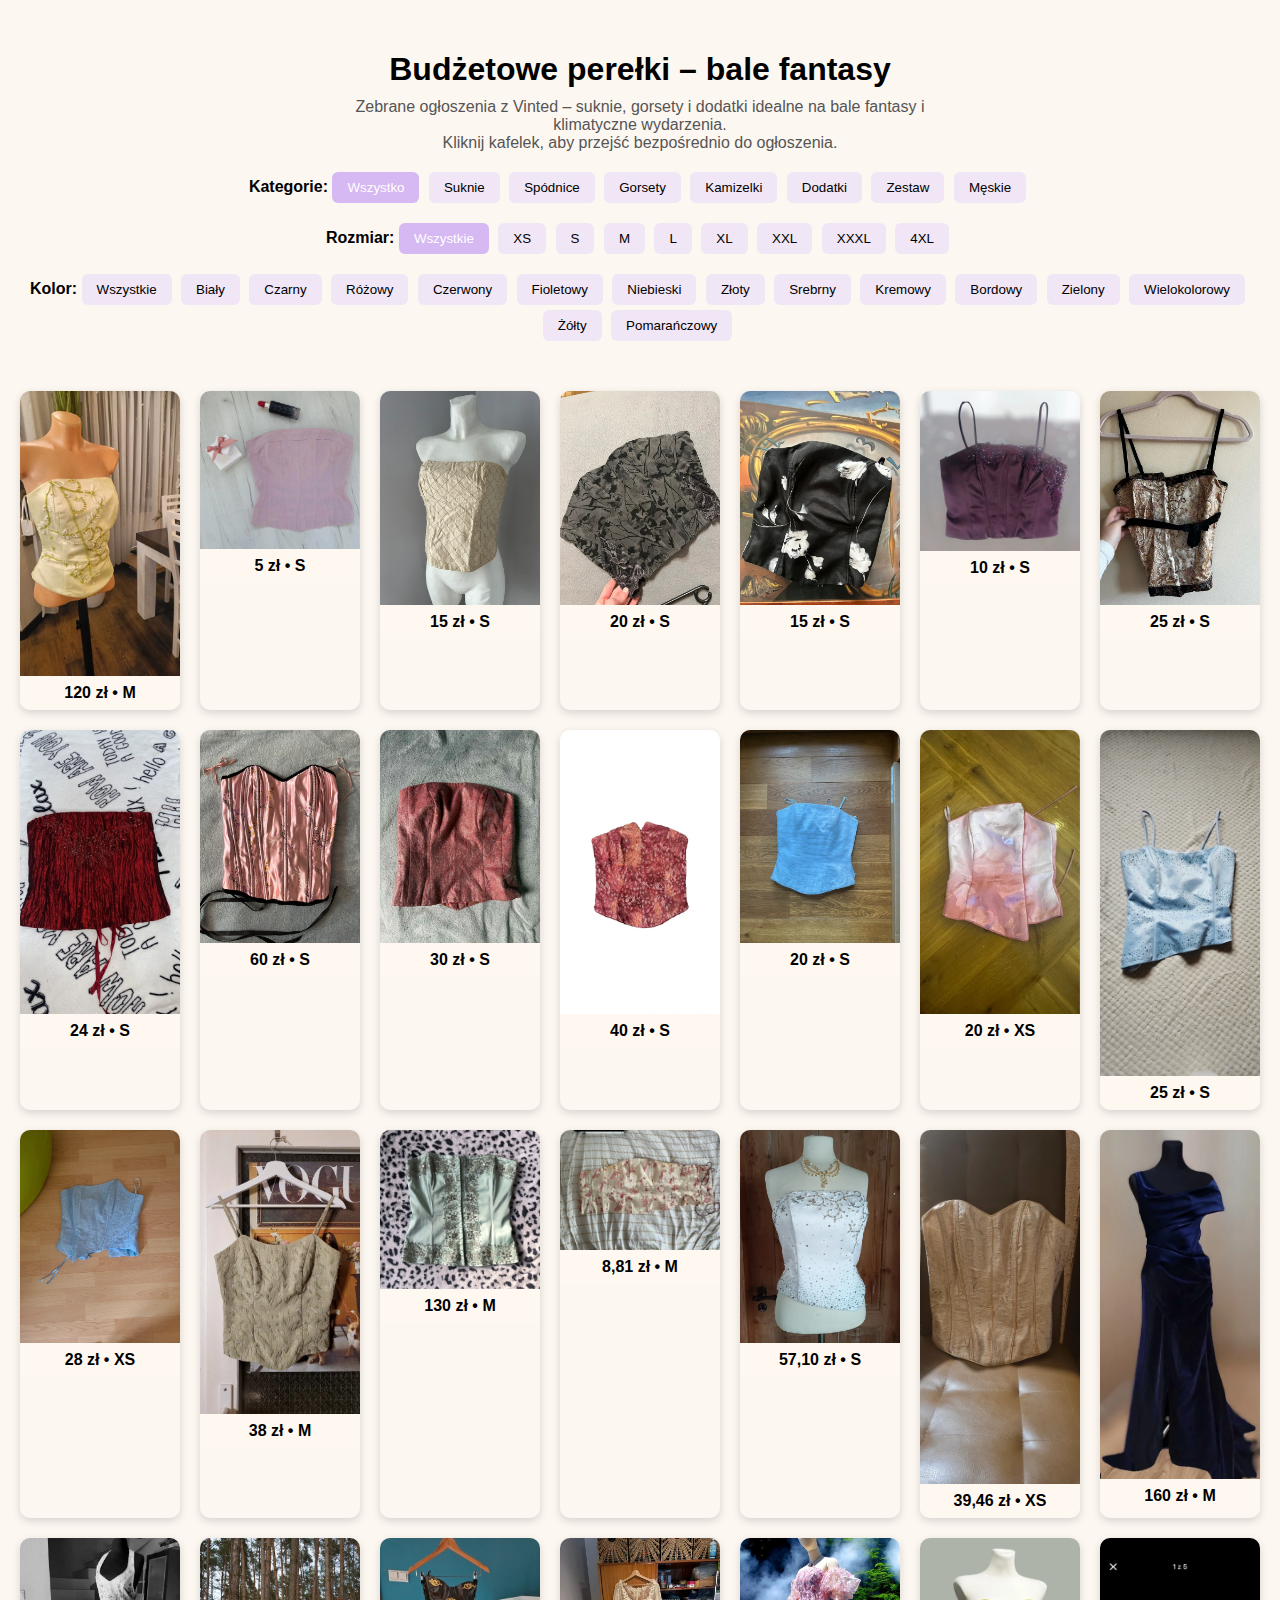
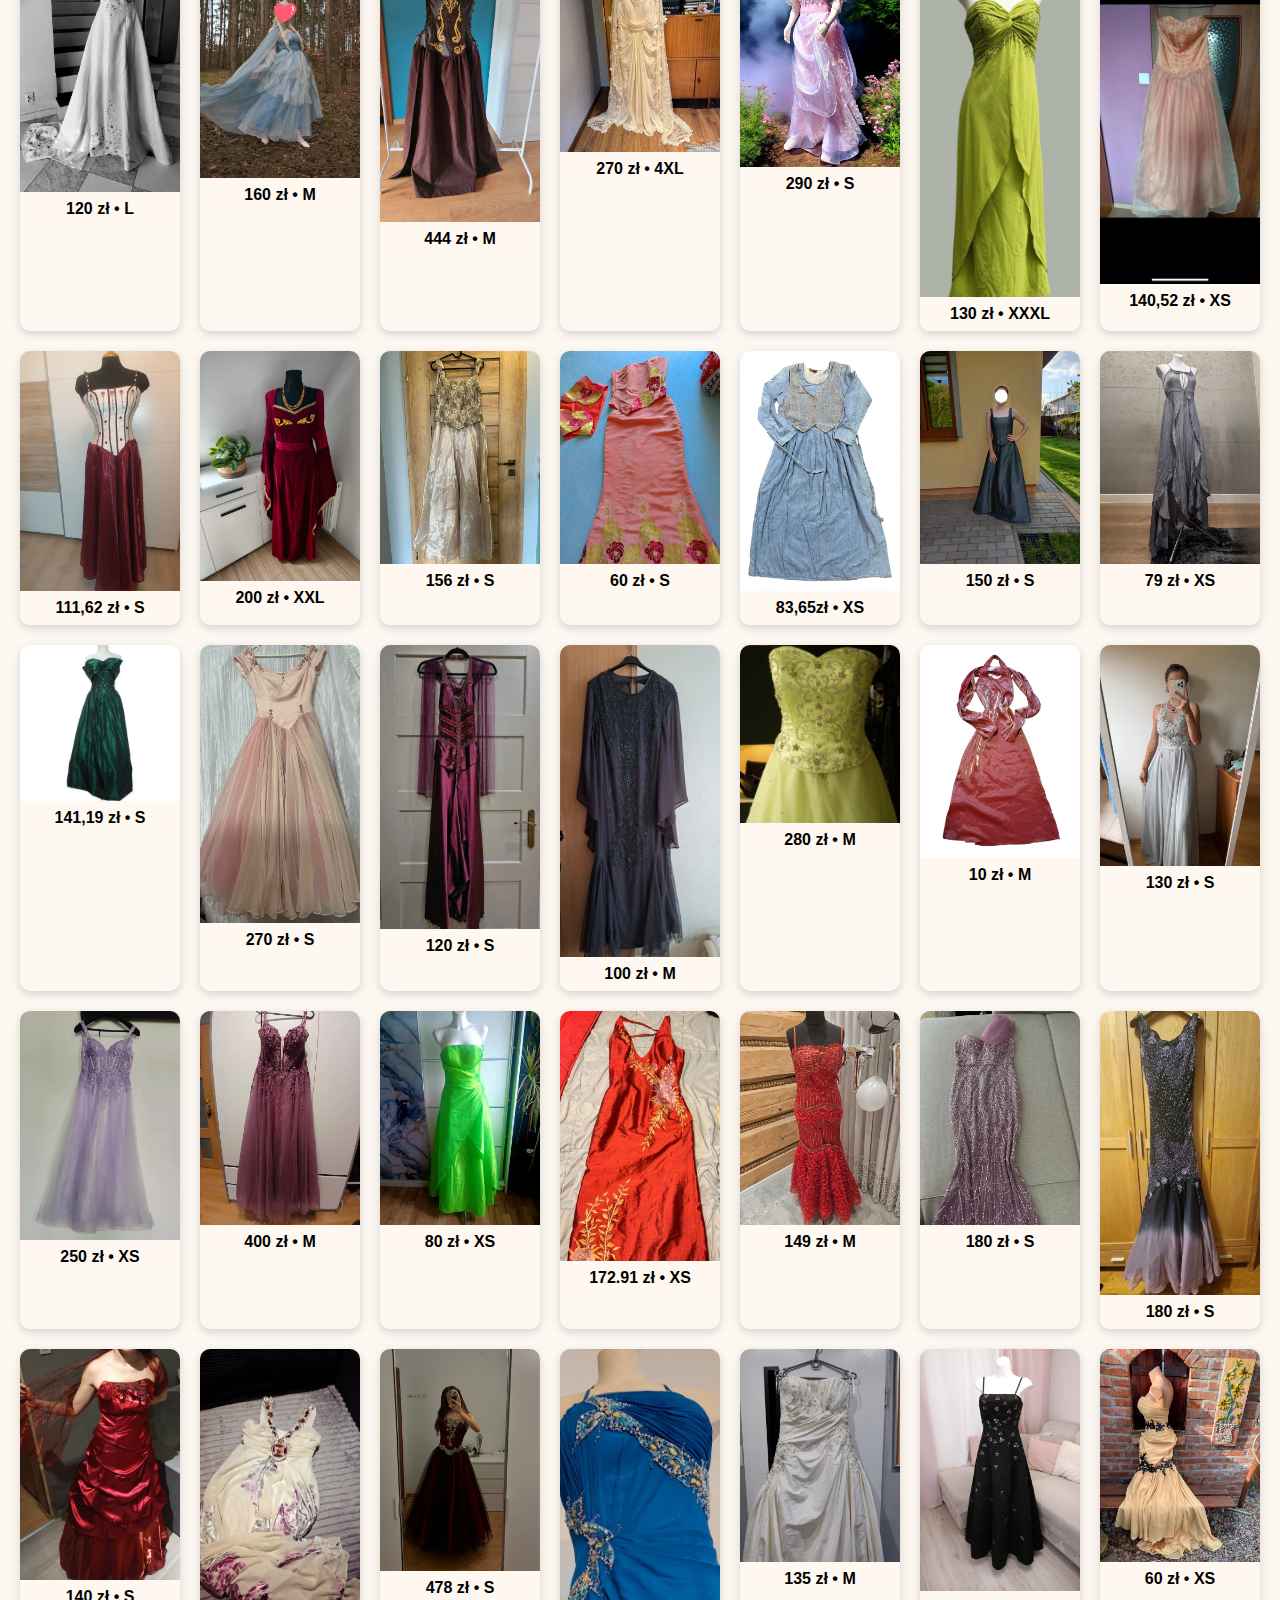
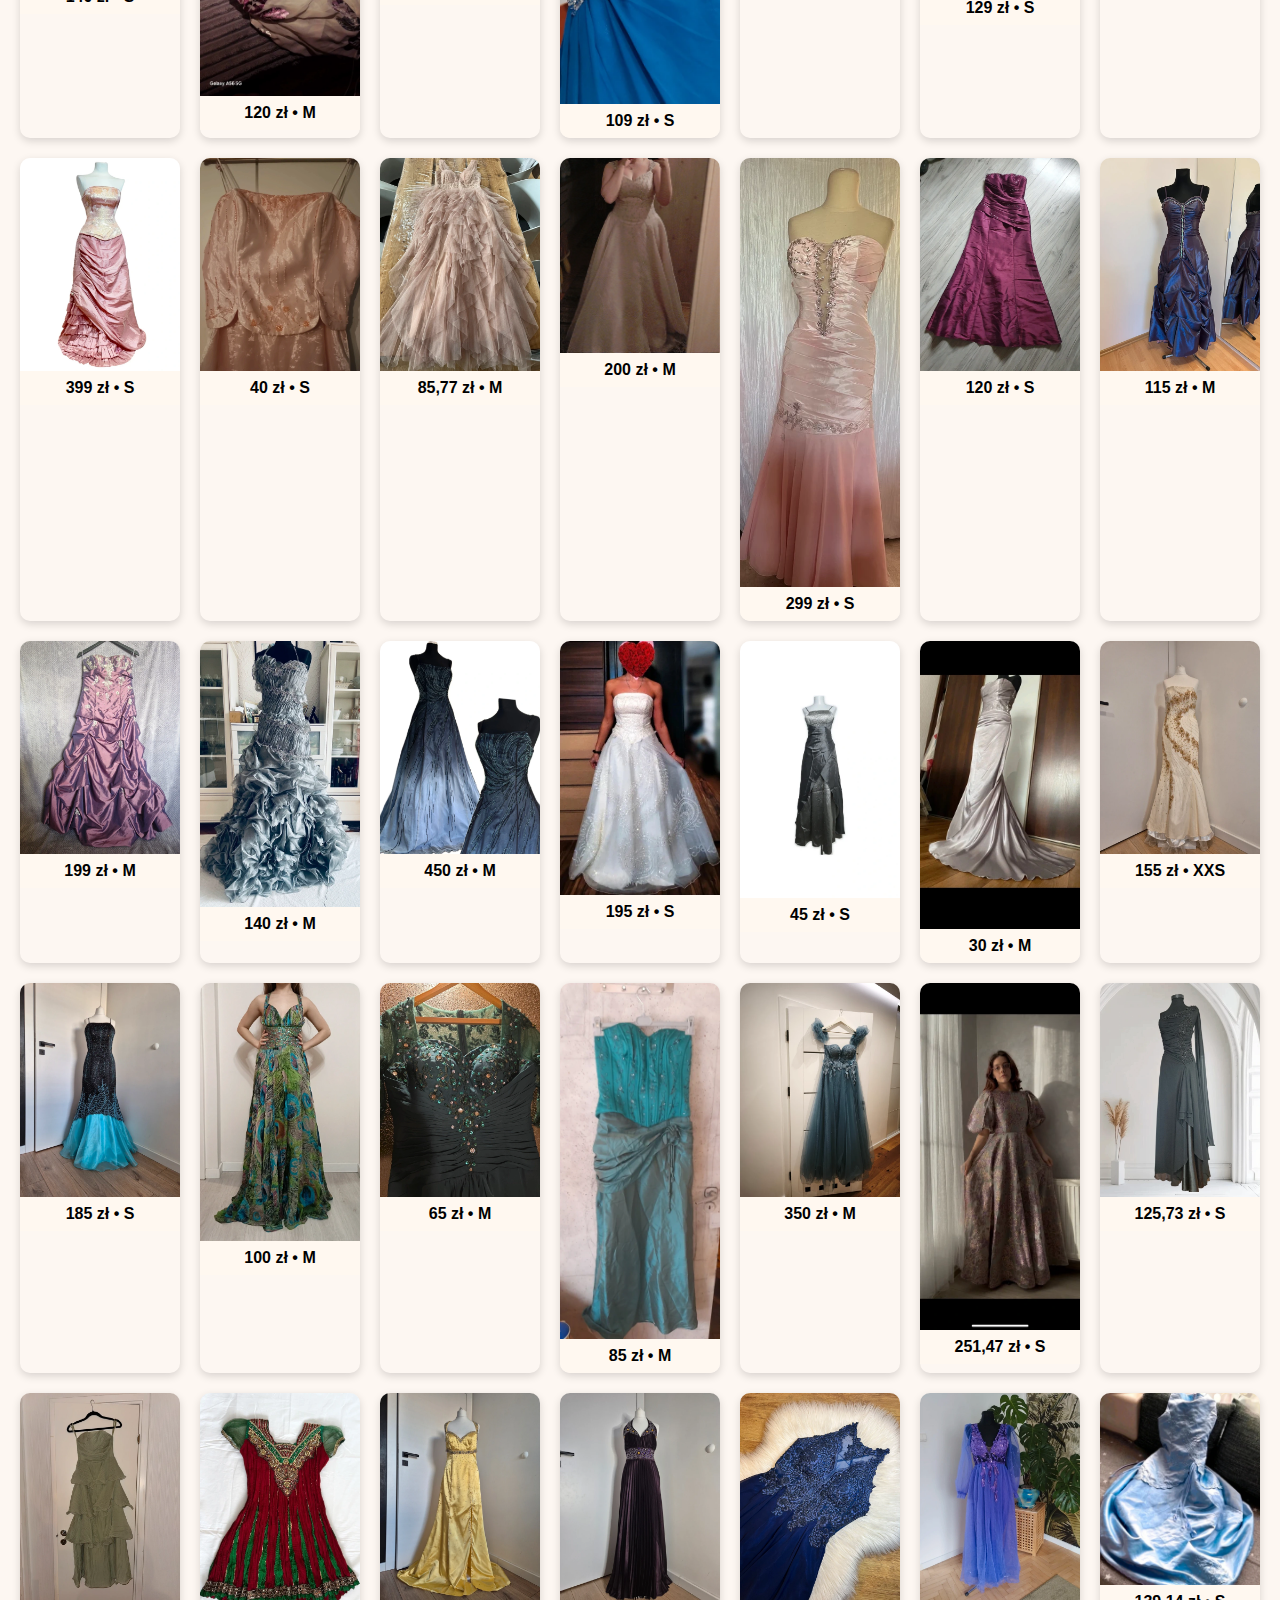
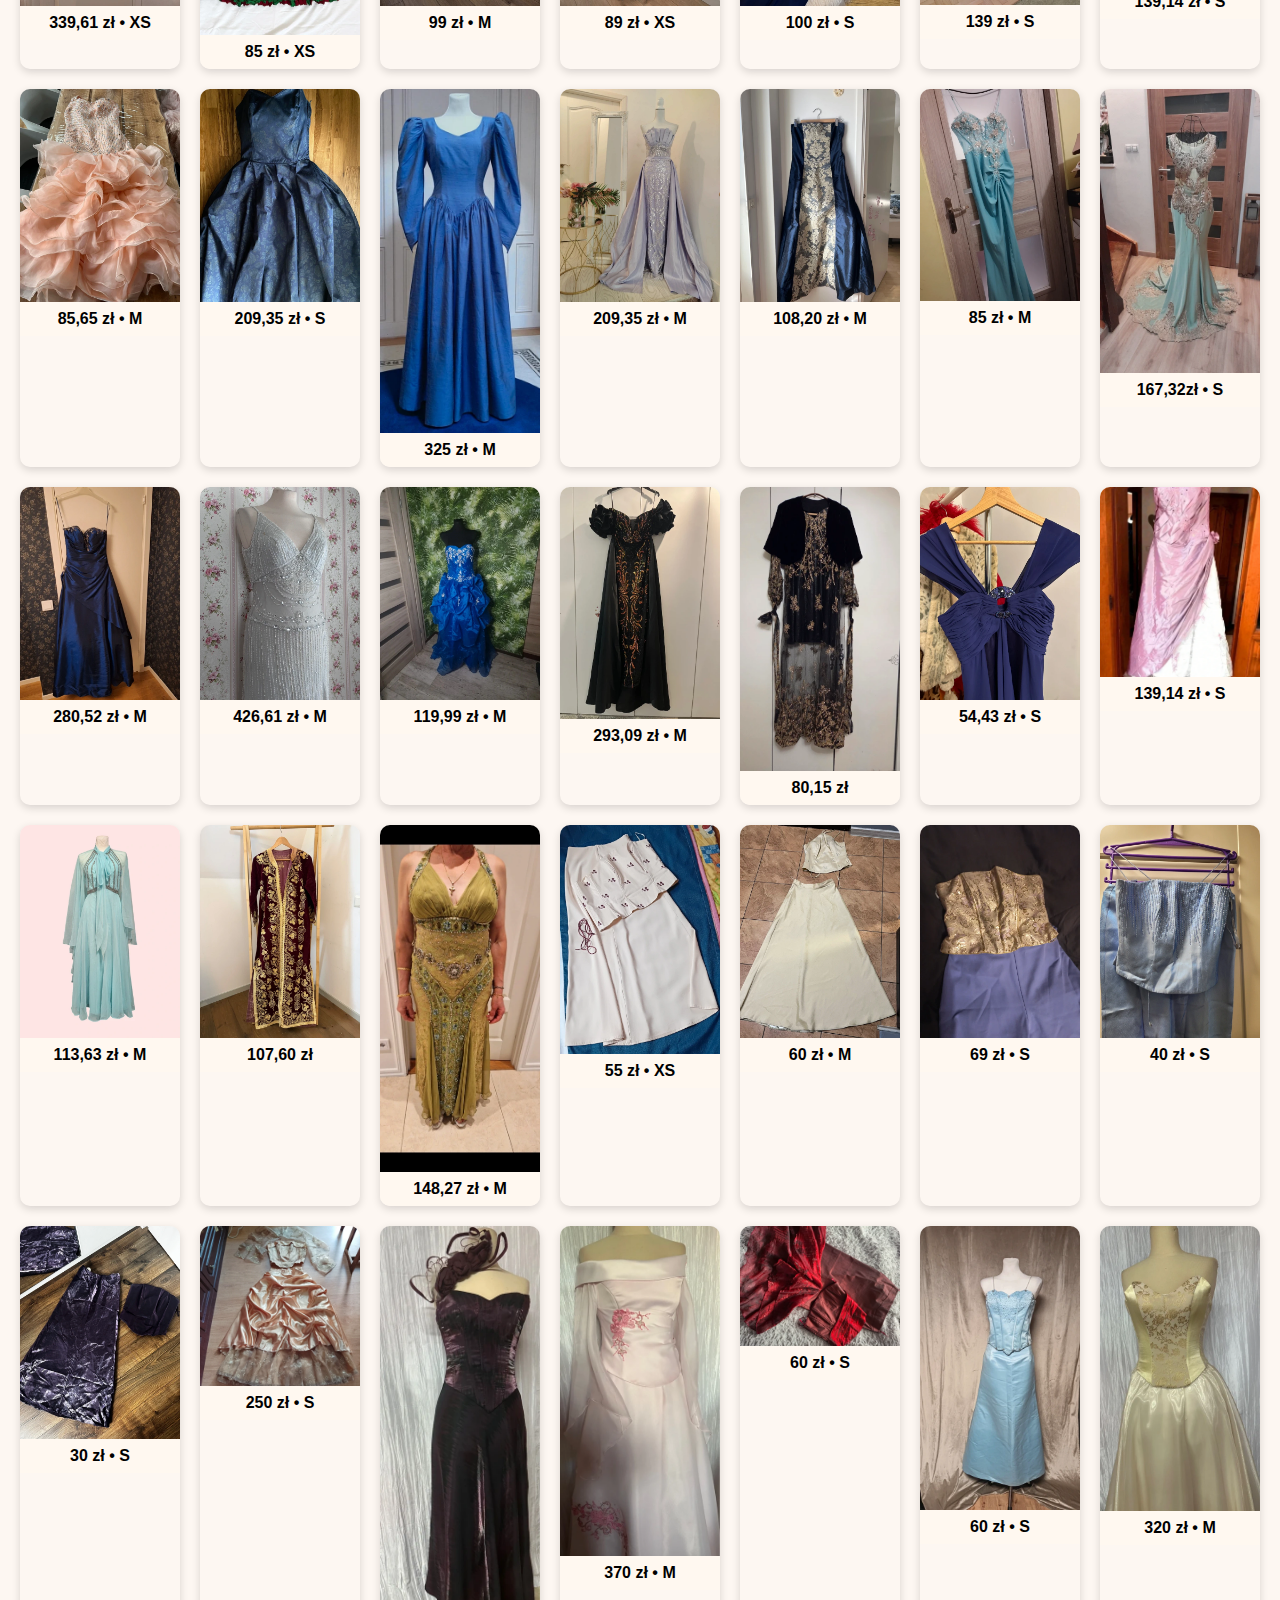
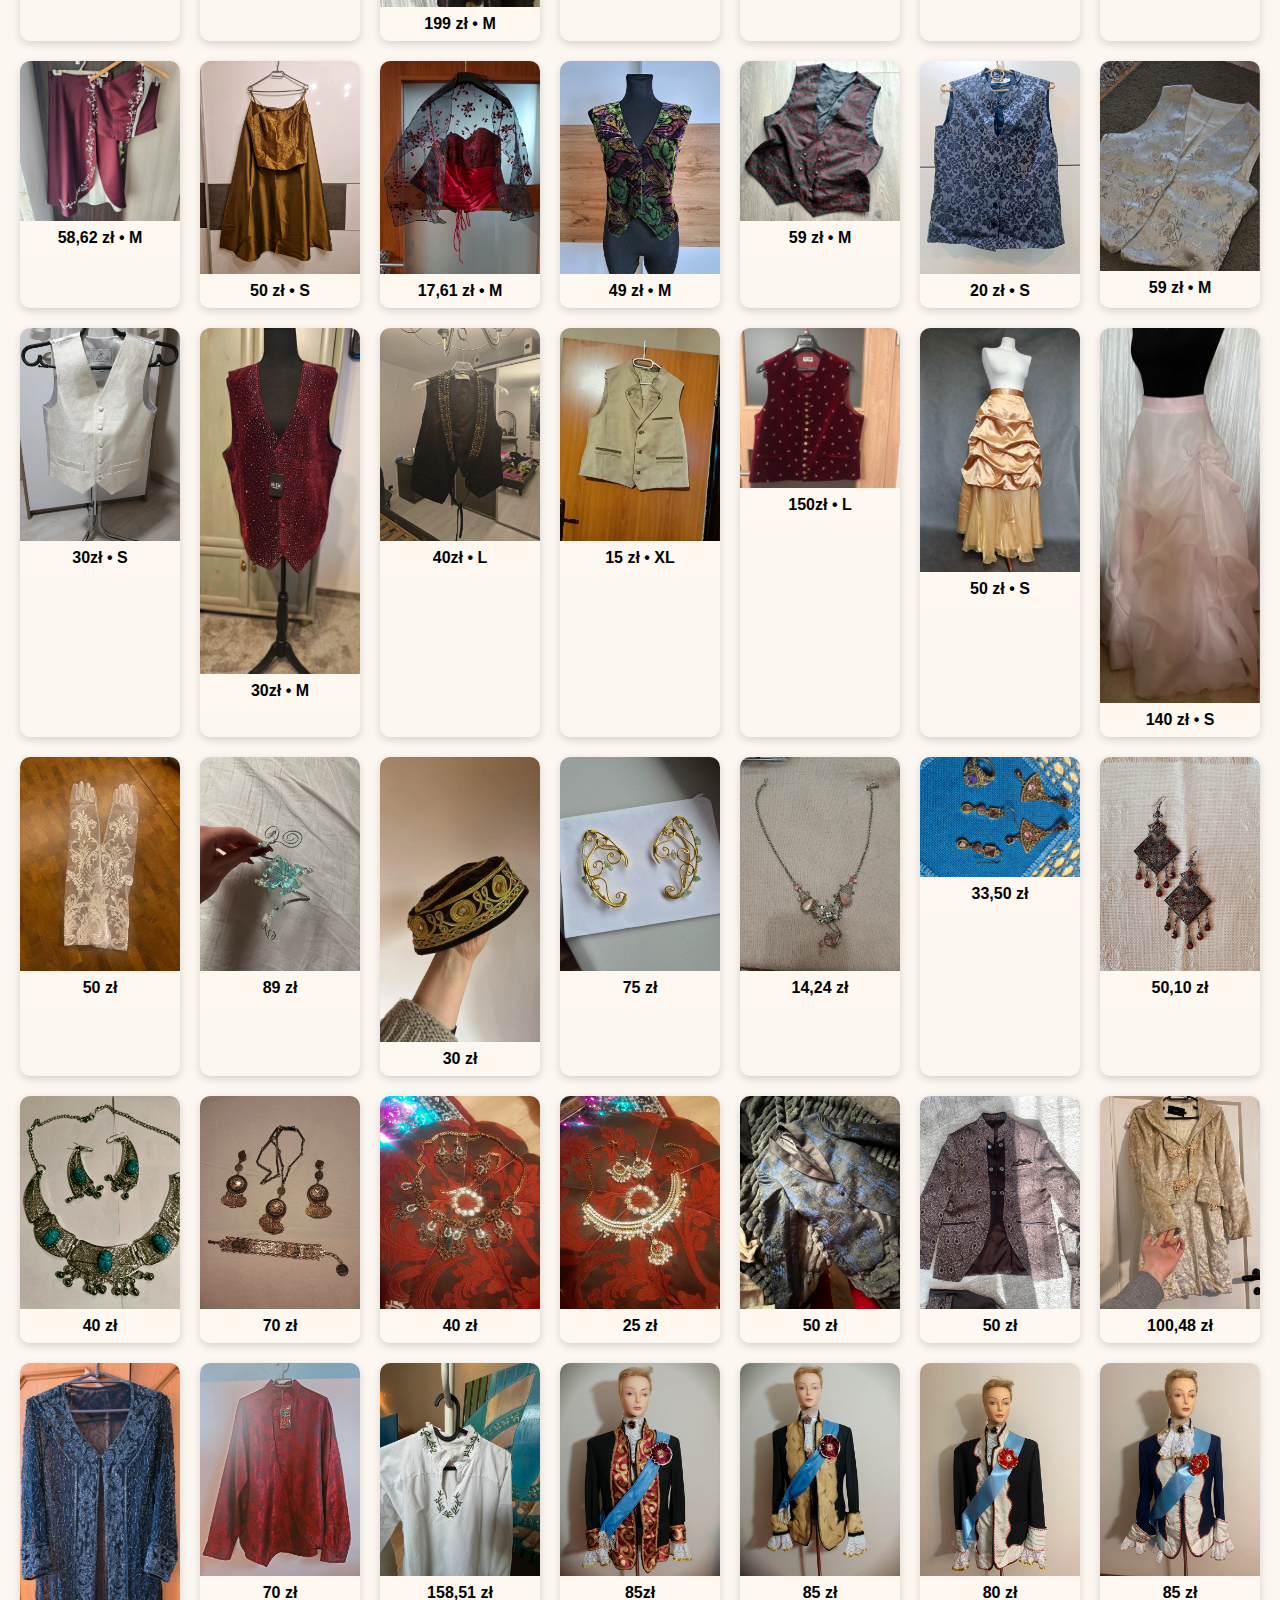
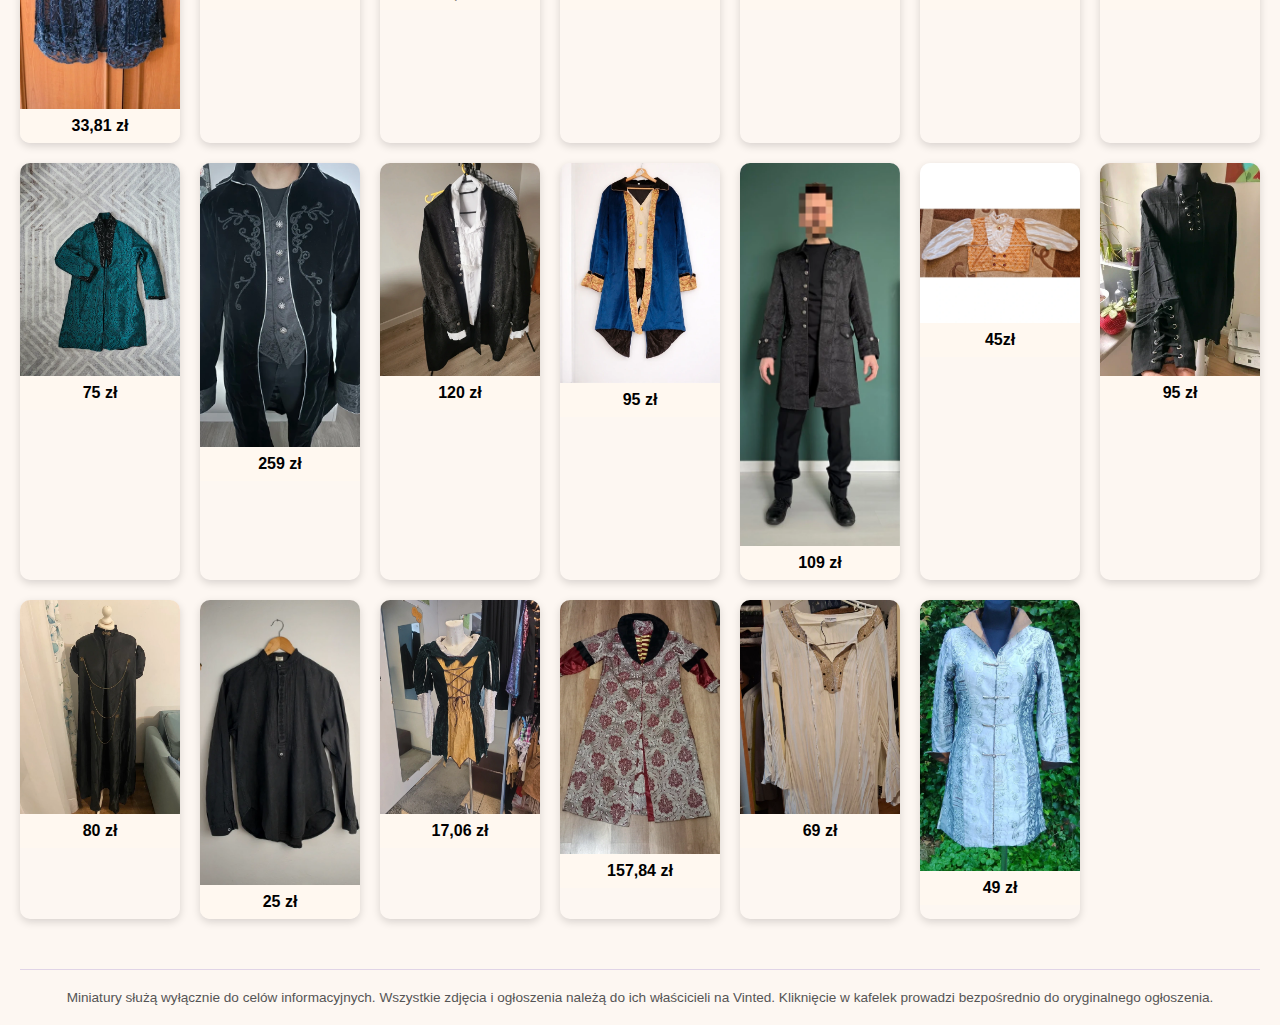
<file: index.html>
<!DOCTYPE html>
<html lang="pl">
<head>
  <meta charset="UTF-8">
  <title>Budżetowe perełki – bale fantasy</title>
  <link rel="stylesheet" href="style.css">
</head>
<body>

<header>
  <h1>Budżetowe perełki – bale fantasy</h1>
  <p>
    Zebrane ogłoszenia z Vinted – suknie, gorsety i dodatki idealne
    na bale fantasy i klimatyczne wydarzenia.<br>
    Kliknij kafelek, aby przejść bezpośrednio do ogłoszenia.
  </p>

  <div class="filters">
    <strong>Kategorie:</strong>
    <button data-filter="all" class="active">Wszystko</button>
    <button data-filter="suknie">Suknie</button>
    <button data-filter="spodnice">Spódnice</button>
    <button data-filter="gorsety">Gorsety</button>
    <button data-filter="kamizelki">Kamizelki</button>
    <button data-filter="dodatki">Dodatki</button>
    <button data-filter="zestaw">Zestaw</button>
    <button data-filter="meskie">Męskie</button>
  </div>

  <div class="filters">
    <strong>Rozmiar:</strong>
    <button data-size="all" class="active-size">Wszystkie</button>
    <button data-size="XS">XS</button>
    <button data-size="S">S</button>
    <button data-size="M">M</button>
    <button data-size="L">L</button>
    <button data-size="XL">XL</button>
    <button data-size="XXL">XXL</button>
    <button data-size="XXXL">XXXL</button>
    <button data-size="4XL">4XL</button>
  </div>

  <div class="filters">
    <strong>Kolor:</strong>
    <button data-color="all" class="active-color">Wszystkie</button>
    <button data-color="white">Biały</button>
    <button data-color="black">Czarny</button>
    <button data-color="pink">Różowy</button>
    <button data-color="red">Czerwony</button>
    <button data-color="purple">Fioletowy</button>
    <button data-color="blue">Niebieski</button>
    <button data-color="gold">Złoty</button>
    <button data-color="silver">Srebrny</button>
    <button data-color="cream">Kremowy</button>
    <button data-color="burgundy">Bordowy</button>
    <button data-color="green">Zielony</button>
    <button data-color="multicolor">Wielokolorowy</button>
    <button data-color="yellow">Żółty</button>
    <button data-color="orange">Pomarańczowy</button>
  </div>
</header>

<main class="grid">

 <a class="card gorsety" href="https://www.vinted.pl/items/8009955496-gorset-damski-rozmiar-m-stan-bardzo-dobry" target="_blank" data-size="M" data-color="cream">
    <img src="img/gorset2.webp" alt="Gorset 2">
    <div class="price">120 zł • M</div>
  </a>

 <a class="card gorsety" href="https://www.vinted.pl/items/5976232676-gorset-next-pudrowy-roz-s-vintage" target="_blank" data-size="S" data-color="pink">
    <img src="img/gorset3.webp" alt="Gorset 3">
    <div class="price">5 zł • S</div>
  </a>

 <a class="card gorsety" href="https://www.vinted.pl/items/6695882364-gorset-bluzka-tuba-bez-ramiaczek-kremowy-bezowy-w-perelki-3638-sm" target="_blank" data-size="S" data-color="cream">
    <img src="img/gorset5.webp" alt="Gorset 5">
    <div class="price">15 zł • S</div>
  </a>

 <a class="card gorsety" href="https://www.vinted.pl/items/7601021345-gorset-koronkowy-vintage-zapinany" target="_blank" data-size="S" data-color="black">
    <img src="img/gorset7.webp" alt="Gorset 7">
    <div class="price">20 zł • S</div>
  </a>

<a class="card gorsety" href="https://www.vinted.pl/items/6500682646-gorset-czarno-bialy" target="_blank" data-size="S" data-color="black">
    <img src="img/gorset8.webp" alt="Gorset 8">
    <div class="price">15 zł • S</div>
  </a>

<a class="card gorsety" href="https://www.vinted.pl/items/6626707391-gorset-top-s-m-coquette-retro" target="_blank" data-size="S" data-color="burgundy">
    <img src="img/gorset10.webp" alt="Gorset 10">
    <div class="price">10 zł • S</div>
  </a>

<a class="card gorsety" href="https://www.vinted.pl/items/4261958613-top-gorset-vintage" target="_blank" data-size="S" data-color="cream">
    <img src="img/gorset11.webp" alt="Gorset 11">
    <div class="price">25 zł • S</div>
  </a>

<a class="card gorsety" href="https://www.vinted.pl/items/2530656397-gorset-vintage" target="_blank" data-size="S" data-color="red">
    <img src="img/gorset12.webp" alt="Gorset 12">
    <div class="price">24 zł • S</div>
  </a>

<a class="card gorsety" href="https://www.vinted.pl/items/7172158213-rozowy-gorset-w-kwiatki-haft-wiazany" target="_blank" data-size="S" data-color="pink">
    <img src="img/gorset13.webp" alt="Gorset 13">
    <div class="price">60 zł • S</div>
  </a>

<a class="card gorsety" href="https://www.vinted.pl/items/7673783022-rozowy-gorset-coquette-vintage-retro-fairy-princess-babydoll-z-zlotymi-wzorami" target="_blank" data-size="S" data-color="pink">
    <img src="img/gorset14.webp" alt="Gorset 14">
    <div class="price">30 zł • S</div>
  </a>

<a class="card gorsety" href="https://www.vinted.pl/items/4689671194-gorset-vintage" target="_blank" data-size="S" data-color="burgundy">
    <img src="img/gorset15.webp" alt="Gorset 15">
    <div class="price">40 zł • S</div>
  </a>

<a class="card gorsety" href="https://www.vinted.pl/items/6958725838-bialy-gorset" target="_blank" data-size="S" data-color="white">
    <img src="img/gorset16.webp" alt="Gorset 16">
    <div class="price">20 zł • S</div>
  </a>

<a class="card gorsety" href="https://www.vinted.pl/items/7147102875-rozowy-gorset" target="_blank" data-size="XS" data-color="pink">
    <img src="img/gorset17.webp" alt="Gorset 17">
    <div class="price">20 zł • XS</div>
  </a>

<a class="card gorsety" href="https://www.vinted.pl/items/7521519703-top-gorset-balowy-galowy-elegancki-wiazany-fanny-z-cyrkoniami" target="_blank" data-size="S" data-color="blue">
    <img src="img/gorset18.webp" alt="Gorset 18">
    <div class="price">25 zł • S</div>
  </a>

<a class="card gorsety" href="https://www.vinted.pl/items/4221459786-gorset" target="_blank" data-size="XS" data-color="blue">
    <img src="img/gorset19.webp" alt="Gorset 19">
    <div class="price">28 zł • XS</div>
  </a>

     <a class="card gorsety" href="https://www.vinted.pl/items/8149462102-bluzka-gorset-pastelowa-zielen" target="_blank" data-size="M" data-color="green">
    <img src="img/gorset22.webp" alt="Gorset 22">
    <div class="price">38 zł • M</div>
  </a>
     <a class="card gorsety" href="https://www.vinted.pl/items/8240405792-unikatowy-gorset-ze-zdobieniem-mietowy-vintage-coquette-rare-chic-warehouse" target="_blank" data-size="M" data-color="blue">
    <img src="img/gorset23.webp" alt="Gorset 23">
    <div class="price">130 zł • M</div>
  </a>
      <a class="card gorsety" href="https://www.vinted.pl/items/8253254509-kytickovany-latkovy-korzet" target="_blank" data-size="M" data-color="cream">
    <img src="img/gorset24.webp" alt="Gorset 24">
    <div class="price">8,81 zł • M</div>
  </a>
      <a class="card gorsety" href="https://www.vinted.pl/items/8246073079-hvid-top-fra-brudekjole" target="_blank" data-size="S" data-color="white">
    <img src="img/gorset25.webp" alt="Gorset 25">
    <div class="price">57,10 zł • S</div>
  </a>
      <a class="card gorsety" href="https://www.vinted.pl/items/8237693239-arany-fuzo" target="_blank" data-size="XS" data-color="cream">
    <img src="img/gorset26.webp" alt="Gorset 26">
    <div class="price">39,46 zł • XS</div>
  </a>


  

  <a class="card suknie" href="https://www.vinted.pl/items/7999723198-aksamitna-sukienka-maxi-premium-w-kolorze-granatowym" target="_blank" data-size="M" data-color="blue">
    <img src="img/suknia2.webp" alt="Suknia 2">
    <div class="price">160 zł • M</div>
  </a>

<a class="card suknie" href="https://www.vinted.pl/items/7779658526-przepiekna-suknia-zdobiona-srebrna-nicia-rozmiar-40-42" target="_blank" data-size="L" data-color="white">
    <img src="img/suknia3.webp" alt="Suknia 3">
    <div class="price">120 zł • L</div>
  </a>

<a class="card suknie" href="https://www.vinted.pl/items/6091696551-suknia-balowa-fantasy" target="_blank" data-size="M" data-color="blue">
    <img src="img/suknia4.webp" alt="Suknia 4">
    <div class="price">160 zł • M</div>
  </a>

<a class="card suknie" href="https://www.vinted.pl/items/7195584079-efektowne-suknia-gorsetowa-w-stylu-fantasy-sredniowiecznym" target="_blank" data-size="M" data-color="brown">
    <img src="img/suknia5.webp" alt="Suknia 5">
    <div class="price">444 zł • M</div>
  </a>

<a class="card suknie" href="https://www.vinted.pl/items/4253562984-boho-suknia-slubna" target="_blank" data-size="4XL" data-color="cream">
    <img src="img/suknia6.webp" alt="Suknia 6">
    <div class="price">270 zł • 4XL</div>
  </a>

<a class="card suknie" href="https://www.vinted.pl/items/4644045689-bajkowa-suknia-fantasy-przebranie-kinder-party-sesja-zdjeciowa" target="_blank" data-size="S" data-color="pink">
    <img src="img/suknia7.webp" alt="Suknia 7">
    <div class="price">290 zł • S</div>
  </a>

<a class="card suknie" href="https://www.vinted.pl/items/6642883784-suknia-balowa-skyvogue-z-koralikami-limonkowa-pieknosc-bez-ramiaczek" target="_blank" data-size="XXXL" data-color="green">
    <img src="img/suknia8.webp" alt="Suknia 8">
    <div class="price">130 zł • XXXL</div>
  </a>

<a class="card suknie" href="https://www.vinted.pl/items/6751899516-plesove-saty" target="_blank" data-size="XS" data-color="pink">
    <img src="img/suknia9.webp" alt="Suknia 9">
    <div class="price">140,52 zł • XS</div>
  </a>

<a class="card suknie" href="https://www.vinted.pl/items/3476857132-alkalmi-ruha" target="_blank" data-size="S" data-color="red">
    <img src="img/suknia11.webp" alt="Suknia 11">
    <div class="price">111,62 zł • S</div>
  </a>

<a class="card suknie" href="https://www.vinted.pl/items/7895656258-czerwony-sredniowieczny-kostium-krolowej" target="_blank" data-size="XXL" data-color="red">
    <img src="img/suknia13.webp" alt="Suknia 13">
    <div class="price">200 zł • XXL</div>
  </a>

<a class="card suknie" href="https://www.vinted.pl/items/6700772085-sukienka-maxi-unikatowa-suknia-vintage-balowa-gorset-elegancka-pinterest-zlota-ksiezniczka" target="_blank" data-size="S" data-color="gold">
    <img src="img/suknia14.webp" alt="Suknia 14">
    <div class="price">156 zł • S</div>
  </a>

<a class="card suknie" href="https://www.vinted.pl/items/4141149017-zestaw-gorset-ze-spodnica-oraz-bolerkiem" target="_blank" data-size="S" data-color="pink">
    <img src="img/suknia15.webp" alt="Suknia 15">
    <div class="price">60 zł • S</div>
  </a>

<a class="card suknie" href="https://www.vinted.pl/items/7551908779-denim-embroidered-vintage-dress" target="_blank" data-size="XS" data-color="blue">
    <img src="img/suknia17.webp" alt="Suknia 17">
    <div class="price">83,65zł • XS</div>
  </a>

<a class="card suknie" href="https://www.vinted.pl/items/6273745726-przepiekny-stroj-balowy-kostium-karnawalowy" target="_blank" data-size="S" data-color="silver">
    <img src="img/suknia19.webp" alt="Suknia 19">
    <div class="price">150 zł • S</div>
  </a>

<a class="card suknie" href="https://www.vinted.pl/items/7873853046-sukienka-maxi-asymetryczna-z-rozcieciami-i-wiazaniem" target="_blank" data-size="XS" data-color="silver">
    <img src="img/suknia20.webp" alt="Suknia 20">
    <div class="price">79 zł • XS</div>
  </a>

<a class="card suknie" href="https://www.vinted.pl/items/4716971607-balklanning-aftonklanning" target="_blank" data-size="S" data-color="green">
    <img src="img/suknia21.webp" alt="Suknia 21">
    <div class="price">141,19 zł • S</div>
  </a>

<a class="card suknie" href="https://www.vinted.pl/items/7314501289-suknia-wyjatkowa" target="_blank" data-size="S" data-color="pink">
    <img src="img/suknia22.webp" alt="Suknia 22">
    <div class="price">270 zł • S</div>
  </a>

<a class="card suknie" href="https://www.vinted.pl/items/7800283909-zjawiskowa-sukienka-satynowa-z-koralikami-oraz-siateczka-typu-halter" target="_blank" data-size="S" data-color="purple">
    <img src="img/suknia24.webp" alt="Suknia 24">
    <div class="price">120 zł • S</div>
  </a>

  <a class="card suknie" href="https://www.vinted.pl/items/8127945110-sukienka-wieczorowa" target="_blank" data-size="M" data-color="black">
    <img src="img/suknia27.webp" alt="Suknia 27">
    <div class="price">100 zł • M</div>
  </a>

    <a class="card suknie" href="https://www.vinted.pl/items/8124400394-suknia-tiffany-pistacjowa-z-gorsetem" target="_blank" data-size="M" data-color="green">
    <img src="img/suknia28.webp" alt="Suknia 28">
    <div class="price">280 zł • M</div>
  </a>

     <a class="card suknie" href="https://www.vinted.pl/items/8120007698-beautiful-vintage-maxi-halter-crystals-elegant-dress-sukienka-z-tafty-medieval-avant-garde" target="_blank" data-size="M" data-color="red">
    <img src="img/suknia30.webp" alt="Suknia 30">
    <div class="price">10 zł • M</div>
  </a>

    <a class="card suknie" href="https://www.vinted.pl/items/8129561597-elegancka-piekna-dluga-sukienka-ze-zdobiona-gora-dioa-fashion" target="_blank" data-size="S" data-color="silver">
    <img src="img/suknia32.webp" alt="Suknia 32">
    <div class="price">130 zł • S</div>
  </a>

    <a class="card suknie" href="https://www.vinted.pl/items/8118408151-sukienka-balowa-ksiezniczkowa" target="_blank" data-size="XS" data-color="purple">
    <img src="img/suknia34.webp" alt="Suknia 34">
    <div class="price">250 zł • XS</div>
  </a>

    <a class="card suknie" href="https://www.vinted.pl/items/8041844699-sukienka-jagodowa" target="_blank" data-size="M" data-color="purple">
    <img src="img/suknia38.webp" alt="Suknia 38">
    <div class="price">400 zł • M</div>
  </a>


    <a class="card suknie" href="https://www.vinted.pl/items/8117567716-sukienka-balowa-rozmiar-xs" target="_blank" data-size="XS" data-color="green">
    <img src="img/suknia40.webp" alt="Suknia 40">
    <div class="price">80 zł • XS</div>
  </a>

    <a class="card suknie" href="https://www.vinted.pl/items/8122463771-elegant-long-red-dress-with-a-beautiful-floral-pattern" target="_blank" data-size="XS" data-color="red">
    <img src="img/suknia41.webp" alt="Suknia 41">
    <div class="price">172.91 zł • XS</div>
  </a>

  <a class="card suknie" href="https://www.vinted.pl/items/8128347478-sukienka-wieczorowa-weselna-studniowkowa-rybka-cekiny-roz-38" target="_blank" data-size="M" data-color="red">
    <img src="img/suknia43.webp" alt="Suknia 43">
    <div class="price">149 zł • M</div>
  </a>

  <a class="card suknie" href="https://www.vinted.pl/items/8129422686-suknia-wieczorowa" target="_blank" data-size="S" data-color="purple">
    <img src="img/suknia44.webp" alt="Suknia 44">
    <div class="price">180 zł • S</div>
  </a>

   <a class="card suknie" href="https://www.vinted.pl/items/7866389184-suknia-balowa" target="_blank" data-size="S" data-color="black">
    <img src="img/suknia46.webp" alt="Suknia 46">
    <div class="price">180 zł • S</div>
  </a>

   <a class="card suknie" href="https://www.vinted.pl/items/8117343807-suknia-wieczorowa" target="_blank" data-size="S" data-color="red">
    <img src="img/suknia47.webp" alt="Suknia 47">
    <div class="price">140 zł • S</div>
  </a>

   <a class="card suknie" href="https://www.vinted.pl/items/8123392344-boska-dluga-suknia-z-bogatym-zdobieniem-rozmiar-ml-stan-bardzo-dobry" target="_blank" data-size="M" data-color="multicolor">
    <img src="img/suknia48.webp" alt="Suknia 48">
    <div class="price">120 zł • M</div>
  </a>

<a class="card suknie" href="https://www.vinted.pl/items/7574645037-suknia-balowa-bordowa-princess-maxi-tiul-zlote-hafty-studniowka-2025" target="_blank" data-size="S" data-color="burgundy">
    <img src="img/suknia49.webp" alt="Suknia 49">
    <div class="price">478 zł • S</div>
  </a>

  <a class="card suknie" href="https://www.vinted.pl/items/7677582656-suknia-w-rozmiarze-36" target="_blank" data-size="S" data-color="blue">
    <img src="img/suknia50.webp" alt="Suknia 50">
    <div class="price">109 zł • S</div>
  </a>

   <a class="card suknie" href="https://www.vinted.pl/items/8121174807-suknia-slubna-na-gipiurze-z-regulacja-na-plecach-hanneken-sm?homepage_session_id=23baca8b-b482-45cd-86b5-da9a97c12146" target="_blank" data-size="M" data-color="white">
    <img src="img/suknia51.webp" alt="Suknia 51">
    <div class="price">135 zł • M</div>
  </a>

  <a class="card suknie" href="https://www.vinted.pl/items/8124881392-elegancka-suknia-maxi-s-m-satynowa-w-haftowane-kwiaty-y2k-style?homepage_session_id=23baca8b-b482-45cd-86b5-da9a97c12146" target="_blank" data-size="S" data-color="black">
    <img src="img/suknia52.webp" alt="Suknia 52">
    <div class="price">129 zł • S</div>
  </a>

   <a class="card suknie" href="https://www.vinted.pl/items/8133749556-sukiena-rybka?homepage_session_id=23baca8b-b482-45cd-86b5-da9a97c12146" target="_blank" data-size="XS" data-color="yellow">
    <img src="img/suknia53.webp" alt="Suknia 53">
    <div class="price">60 zł • XS</div>
  </a>

     <a class="card suknie" href="https://www.vinted.pl/items/8131416600-bajkowa-ksiezniczka-drapowana-kwiaty-roze-gorset-szal-perly-wiazanie-kokarda-lolita-barbie?homepage_session_id=23baca8b-b482-45cd-86b5-da9a97c121466" target="_blank" data-size="S" data-color="pink">
    <img src="img/suknia54.webp" alt="Suknia 54">
    <div class="price">399 zł • S</div>
  </a>
  
     <a class="card suknie" href="https://www.vinted.pl/items/8245983582-dluga-rozowa-sukienka-na-bal" target="_blank" data-size="S" data-color="pink">
    <img src="img/suknia55.webp" alt="Suknia 55">
    <div class="price">40 zł • S</div>
  </a>
  
     <a class="card suknie" href="https://www.vinted.pl/items/8249424937-flot-kjole?homepage_session_id=da7bb546-4d78-4843-9fb7-d4b1c4ce3cde" target="_blank" data-size="M" data-color="pink">
    <img src="img/suknia56.webp" alt="Suknia 56">
    <div class="price">85,77 zł • M</div>
  </a>
      <a class="card suknie" href="https://www.vinted.pl/items/8150270843-sukienka-na-studniowkeslubna" target="_blank" data-size="M" data-color="pink">
    <img src="img/suknia57.webp" alt="Suknia 57">
    <div class="price">200 zł • M</div>
  </a>
    <a class="card suknie" href="https://www.vinted.pl/items/8225300308-wyjatkowa-suknia" target="_blank" data-size="S" data-color="pink">
    <img src="img/suknia58.webp" alt="Suknia 58">
    <div class="price">299 zł • S</div>
  </a>
   <a class="card suknie" href="https://www.vinted.pl/items/8242874223-suknia-balowa-vintage" target="_blank" data-size="S" data-color="purple">
    <img src="img/suknia59.webp" alt="Suknia 59">
    <div class="price">120 zł • S</div>
  </a>
  <a class="card suknie" href="https://www.vinted.pl/items/8152921926-suknia-balowa-ciemny-fiolet-podpinana-wiazana-z-cekinami" target="_blank" data-size="M" data-color="purple">
    <img src="img/suknia60.webp" alt="Suknia 60">
    <div class="price">115 zł • M</div>
  </a>
  <a class="card suknie" href="https://www.vinted.pl/items/8217128263-sukienka-balowa-vintage-ml-hande-made-unikat-bridgertonowie-rare-princess-royal-winx-archive" target="_blank" data-size="M" data-color="purple">
    <img src="img/suknia61.webp" alt="Suknia 61">
    <div class="price">199 zł • M</div>
  </a>
    <a class="card suknie" href="https://www.vinted.pl/items/8250375237-suknia-balowa-z-trenem-slub-wesele-sesja-zdjeciowa-piekna-wyjatkowa-roz-m-marki-guzcicegi-moda" target="_blank" data-size="M" data-color="silver">
    <img src="img/suknia62.webp" alt="Suknia 62">
    <div class="price">140 zł • M</div>
  </a>
    <a class="card suknie" href="https://www.vinted.pl/items/8237231642-sukienka-ombre-wyszywana-koralikami" target="_blank" data-size="M" data-color="blue">
    <img src="img/suknia63.webp" alt="Suknia 63">
    <div class="price">450 zł • M</div>
  </a>
    <a class="card suknie" href="https://www.vinted.pl/items/8147416264-sukienka-na-studniowke-pretty-woman-miss-ord" target="_blank" data-size="S" data-color="white">
    <img src="img/suknia64.webp" alt="Suknia 64">
    <div class="price">195 zł • S</div>
  </a>
      <a class="card suknie" href="https://www.vinted.pl/items/8152719249-sukienka" target="_blank" data-size="S" data-color="silver">
    <img src="img/suknia65.webp" alt="Suknia 65">
    <div class="price">45 zł • S</div>
  </a>
    <a class="card suknie" href="https://www.vinted.pl/items/8147886942-zjawiskowa-suknia-na-wyjatkowe-okazje" target="_blank" data-size="M" data-color="silver">
    <img src="img/suknia66.webp" alt="Suknia 66">
    <div class="price">30 zł • M</div>
  </a>
    <a class="card suknie" href="https://www.vinted.pl/items/8154138454-sukienka-maxi-jedwab-zdobiona-koraliki-vintage-y2k-rozmiar-xxsxs" target="_blank" data-size="XXS" data-color="cream">
    <img src="img/suknia67.webp" alt="Suknia 67">
    <div class="price">155 zł • XXS</div>
  </a>
    <a class="card suknie" href="https://www.vinted.pl/items/8155344961-sukienka-maxi-vintage-y2k-zdobiona-koraliki-rybka-rozmiar-sm" target="_blank" data-size="S" data-color="black">
    <img src="img/suknia68.webp" alt="Suknia 68">
    <div class="price">185 zł • S</div>
  </a>
    <a class="card suknie" href="https://www.vinted.pl/items/8248075620-piekna-dluga-sukienka-papillion-m?homepage_session_id=da7bb546-4d78-4843-9fb7-d4b1c4ce3cde" target="_blank" data-size="M" data-color="multicolor">
    <img src="img/suknia69.webp" alt="Suknia 69">
    <div class="price">100 zł • M</div>
  </a>
    <a class="card suknie" href="https://www.vinted.pl/items/8237190273-szmaragdowa-suknia-wieczorowa-z-koronka-i-zdobieniami-elegancka-maxi?homepage_session_id=da7bb546-4d78-4843-9fb7-d4b1c4ce3cde" target="_blank" data-size="M" data-color="green">
    <img src="img/suknia70.webp" alt="Suknia 70">
    <div class="price">65 zł • M</div>
  </a>
    <a class="card suknie" href="https://www.vinted.pl/items/8251820154-nowa-sukienka-z-gorsetem-wiazanym?homepage_session_id=3fb6bd22-5a95-4780-be29-42f0446b5f47" target="_blank" data-size="M" data-color="blue">
    <img src="img/suknia71.webp" alt="Suknia 71">
    <div class="price">85 zł • M</div>
  </a>
   <a class="card suknie" href="https://www.vinted.pl/items/8238254512-suknia-wieczorowa-balowa?homepage_session_id=3fb6bd22-5a95-4780-be29-42f0446b5f47" target="_blank" data-size="M" data-color="blue">
    <img src="img/suknia72.webp" alt="Suknia 72">
    <div class="price">350 zł • M</div>
  </a>
    <a class="card suknie" href="https://www.vinted.pl/items/8251890620-rochie-eleganta-evenimente-petreceri?homepage_session_id=3fb6bd22-5a95-4780-be29-42f0446b5f47" target="_blank" data-size="S" data-color="pink">
    <img src="img/suknia73.webp" alt="Suknia 73">
    <div class="price">251,47 zł • S</div>
  </a>
    <a class="card suknie" href="https://www.vinted.pl/items/8237591280-rochie-evenimente?homepage_session_id=3fb6bd22-5a95-4780-be29-42f0446b5f47" target="_blank" data-size="S" data-color="black">
    <img src="img/suknia74.webp" alt="Suknia 74">
    <div class="price">125,73 zł • S</div>
  </a>
 <a class="card suknie" href="https://www.vinted.pl/items/8251488335-bal-klanning-billy-j?homepage_session_id=3fb6bd22-5a95-4780-be29-42f0446b5f47" target="_blank" data-size="XS" data-color="green">
    <img src="img/suknia75.webp" alt="Suknia 75">
    <div class="price">339,61 zł • XS</div>
  </a>
  <a class="card suknie" href="https://www.vinted.pl/items/7437148159-unikatowa-sukienka-tunika-bogato-zdobiona-burgundowo-zielono-zlota" target="_blank" data-size="XS" data-color="red">
    <img src="img/suknia76.webp" alt="Suknia 76">
    <div class="price">85 zł • XS</div>
  </a>
  <a class="card suknie" href="https://www.vinted.pl/items/8254309529-sukienka-maxi-vintage-satynowa-y2k-zdobiona-koraliki-rozmiar-m" target="_blank" data-size="M" data-color="yellow">
    <img src="img/suknia77.webp" alt="Suknia 77">
    <div class="price">99 zł • M</div>
  </a>
  <a class="card suknie" href="https://www.vinted.pl/items/8253580080-sukienka-maxi-vintage-y2k-plisowana-zdobiona-koraliki-cekiny-rozmiar-xs" target="_blank" data-size="XS" data-color="purple">
    <img src="img/suknia78.webp" alt="Suknia 78">
    <div class="price">89 zł • XS</div>
  </a>
  <a class="card suknie" href="https://www.vinted.pl/items/8254754150-dluga-granatowa-sukienka" target="_blank" data-size="S" data-color="blue">
    <img src="img/suknia79.webp" alt="Suknia 79">
    <div class="price">100 zł • S</div>
  </a>
  <a class="card suknie" href="https://www.vinted.pl/items/8253573057-sukienka-na-szczegolna-okazje-cekiny-tiul-36-38-rozmiar" target="_blank" data-size="S" data-color="purple">
    <img src="img/suknia80.webp" alt="Suknia 80">
    <div class="price">139 zł • S</div>
  </a>
  <a class="card suknie" href="https://www.vinted.pl/items/8232844440-plesove-maturitni-saty-s-kruhem" target="_blank" data-size="S" data-color="blue">
    <img src="img/suknia81.webp" alt="Suknia 81">
    <div class="price">139,14 zł • S</div>
  </a>
  <a class="card suknie" href="https://www.vinted.pl/items/8249397173-galla-kjole" target="_blank" data-size="M" data-color="orange">
    <img src="img/suknia82.webp" alt="Suknia 82">
    <div class="price">85,65 zł • M</div>
  </a>
  <a class="card suknie" href="https://www.vinted.pl/items/8230969343-rochie-de-seara-laura-ashley" target="_blank" data-size="S" data-color="blue">
    <img src="img/suknia83.webp" alt="Suknia 83">
    <div class="price">209,35 zł • S</div>
  </a>
  <a class="card suknie" href="https://www.vinted.pl/items/6962488510-suknia-vintage-w-stylu-laura-ashley-lata-80-szyta-na-miare" target="_blank" data-size="M" data-color="blue">
    <img src="img/suknia84.webp" alt="Suknia 84">
    <div class="price">325 zł • M</div>
  </a>
  <a class="card suknie" href="https://www.vinted.pl/items/8254054603-rochie-spectaculoasa" target="_blank" data-size="M" data-color="silver">
    <img src="img/suknia85.webp" alt="Suknia 85">
    <div class="price">209,35 zł • M</div>
  </a>
  <a class="card suknie" href="https://www.vinted.pl/items/8232278550-morkbla-balklanning" target="_blank" data-size="M" data-color="blue">
    <img src="img/suknia86.webp" alt="Suknia 86">
    <div class="price">108,20 zł • M</div>
  </a>
  <a class="card suknie" href="https://www.vinted.pl/items/8253875137-przepiekna-suknia-syrenka-zdobiona-gorsetowa" target="_blank" data-size="M" data-color="blue">
    <img src="img/suknia87.webp" alt="Suknia 87">
    <div class="price">85 zł • M</div>
  </a>
  <a class="card suknie" href="https://www.vinted.pl/items/8246176413-luxusni-spolecenske-saty-s-vleckou" target="_blank" data-size="S" data-color="blue">
    <img src="img/suknia88.webp" alt="Suknia 88">
    <div class="price">167,32zł • S</div>
  </a>
  <a class="card suknie" href="https://www.vinted.pl/items/8240251566-balklanning-aftonklanning" target="_blank" data-size="M" data-color="blue">
    <img src="img/suknia89.webp" alt="Suknia 89">
    <div class="price">280,52 zł • M</div>
  </a>
<a class="card suknie" href="https://www.vinted.pl/items/8243935334-y2k-grey-beaded-maxi-dress" target="_blank" data-size="M" data-color="silver">
    <img src="img/suknia90.webp" alt="Suknia 90">
    <div class="price">426,61 zł • M</div>
  </a>
  <a class="card suknie" href="https://www.vinted.pl/items/8232357117-sukienka-damska-nowa" target="_blank" data-size="M" data-color="blue">
    <img src="img/suknia91.webp" alt="Suknia 91">
    <div class="price">119,99 zł • M</div>
  </a>
  <a class="card suknie" href="https://www.vinted.pl/items/8237166822-rochie-superba-cu-trena-nedetasabila-noua-doar-probata" target="_blank" data-size="M" data-color="black">
    <img src="img/suknia92.webp" alt="Suknia 92">
    <div class="price">293,09 zł • M</div>
  </a>
  <a class="card suknie" href="https://www.vinted.pl/items/8239263629-kurdiska-klader" target="_blank"  data-color="black">
    <img src="img/suknia93.webp" alt="Suknia 93">
    <div class="price">80,15 zł </div>
  </a>
  <a class="card suknie" href="https://www.vinted.pl/items/8242106471-rochie-de-ocazie-wedding-events-purple-navy-beaded-detail-glamour-elegant-flowy" target="_blank" data-size="S" data-color="purple">
    <img src="img/suknia94.webp" alt="Suknia 94">
    <div class="price">54,43 zł • S</div>
  </a>
  <a class="card suknie" href="https://www.vinted.pl/items/8248191366-plesovematuritni-saty" target="_blank" data-size="S" data-color="pink">
    <img src="img/suknia95.webp" alt="Suknia 95">
    <div class="price">139,14 zł • S</div>
  </a>
  <a class="card suknie" href="https://www.vinted.pl/items/8256848471-vintage-80er-mike-benet-prinsesse-kjole" target="_blank" data-size="M" data-color="blue">
    <img src="img/suknia96.webp" alt="Suknia 96">
    <div class="price">113,63 zł • M</div>
  </a>
  <a class="card suknie" href="https://www.vinted.pl/items/8224556544-vacker-guldbroderad-klanning?homepage_session_id=76209902-0dcb-4ba9-8e66-2af34f9e3bdc" target="_blank"  data-color="burgundy">
    <img src="img/suknia97.webp" alt="Suknia 97">
    <div class="price">107,60 zł </div>
  </a>
  <a class="card suknie" href="https://www.vinted.pl/items/8258863957-festklanning?homepage_session_id=76209902-0dcb-4ba9-8e66-2af34f9e3bdc" target="_blank" data-size="M" data-color="green">
    <img src="img/suknia98.webp" alt="Suknia 98">
    <div class="price">148,27 zł • M</div>
  </a>
 

 
  <a class="card zestaw" href="https://www.vinted.pl/items/8007691980-elegancki-gorset-sznurowany-ze-spodnica" target="_blank" data-size="XS" data-color="pink">
    <img src="img/zestaw1.webp" alt="Zestaw 1">
    <div class="price">55 zł • XS</div>
  </a>

<a class="card zestaw" href="https://www.vinted.pl/items/8009454103-sukienka" target="_blank" data-size="M" data-color="cream">
    <img src="img/zestaw2.webp" alt="Zestaw 2">
    <div class="price">60 zł • M</div>
  </a>

<a class="card zestaw" href="https://www.vinted.pl/items/5400089243-komplet-set-spodnie-i-gorset-vintage-90s" target="_blank" data-size="S" data-color="multicolor">
    <img src="img/zestaw3.webp" alt="Zestaw 3">
    <div class="price">69 zł • S</div>
  </a>

<a class="card zestaw" href="https://www.vinted.pl/items/2728417562-komplet-gorset-spodnica" target="_blank" data-size="S" data-color="blue">
    <img src="img/zestaw5.webp" alt="Zestaw 5">
    <div class="price">40 zł • S</div>
  </a>

<a class="card zestaw" href="https://www.vinted.pl/items/6469475636-metaliczny-komplet-gorset-spodnica-vintage-alternative" target="_blank" data-size="S" data-color="purple">
    <img src="img/zestaw6.webp" alt="Zestaw 6">
    <div class="price">30 zł • S</div>
  </a>


   <a class="card zestaw" href="https://www.vinted.pl/items/6737848721-23-suknia-balowa-rozmiar-36-firmy-an-mar" target="_blank" data-size="S" data-color="gold">
    <img src="img/zestaw9.webp" alt="Zestaw 9">
    <div class="price">250 zł • S</div>
  </a>

     <a class="card zestaw" href="https://www.vinted.pl/items/7786540910-gorset-i-spodnica" target="_blank" data-size="M" data-color="purple">
    <img src="img/zestaw11.webp" alt="Zestaw 11">
    <div class="price">199 zł • M</div>
  </a>
     <a class="card zestaw" href="https://www.vinted.pl/items/8231277565-gorset-o-spodnica" target="_blank" data-size="M" data-color="pink">
    <img src="img/zestaw12.webp" alt="Zestaw 12">
    <div class="price">370 zł • M</div>
  </a>
    <a class="card zestaw" href="https://www.vinted.pl/items/8234841533-spodnica-z-gorsetem" target="_blank" data-size="S" data-color="burgundy">
    <img src="img/zestaw13.webp" alt="Zestaw 13">
    <div class="price">60 zł • S</div>
  </a>
    <a class="card zestaw" href="https://www.vinted.pl/items/8237583839-komplet-gorset-spodnica-s-36-blekit-koraliki" target="_blank" data-size="S" data-color="blue">
    <img src="img/zestaw14.webp" alt="Zestaw 14">
    <div class="price">60 zł • S</div>
  </a>
    <a class="card zestaw" href="https://www.vinted.pl/items/8239968425-spodnica-i-gorset" target="_blank" data-size="M" data-color="yellow">
    <img src="img/zestaw15.webp" alt="Zestaw 15">
    <div class="price">320 zł • M</div>
  </a>
    <a class="card zestaw" href="https://www.vinted.pl/items/8249074341-rochie-de-ocazie-2-piese" target="_blank" data-size="M" data-color="burgundy">
    <img src="img/zestaw16.webp" alt="Zestaw 16">
    <div class="price">58,62 zł • M</div>
  </a>
    <a class="card zestaw" href="https://www.vinted.pl/items/8230658238-zestaw-gorset-ze-spodnica-zloty" target="_blank" data-size="S" data-color="yellow">
    <img src="img/zestaw17.webp" alt="Zestaw 17">
    <div class="price">50 zł • S</div>
  </a>
    <a class="card zestaw" href="https://www.vinted.pl/items/8244246525-plesove-saty" target="_blank" data-size="M" data-color="red">
    <img src="img/zestaw18.webp" alt="Zestaw 18">
    <div class="price">17,61 zł • M</div>
  </a>
 

<a class="card kamizelki" href="https://www.vinted.pl/items/8008264942-kamizelka-vintage" target="_blank" data-size="M" data-color="multicolor">
    <img src="img/kamizelka1.webp" alt="kamizelka 1">
    <div class="price">49 zł • M</div>
  </a>

<a class="card kamizelki" href="https://www.vinted.pl/items/8002544193-kamizelka-boho-vintage-retro-vest-boho-hippie-gypsy-alt-grunge" target="_blank" data-size="M" data-color="black">
    <img src="img/kamizelka2.webp" alt="kamizelka 2">
    <div class="price">59 zł • M</div>
  </a>

<a class="card kamizelki" href="https://www.vinted.pl/items/8000647471-ozdobna-kamizelka-unisex-z-wiskozy-vinatgey-rozm-s" target="_blank" data-size="S" data-color="blue">
    <img src="img/kamizelka3.webp" alt="kamizelka 3">
    <div class="price">20 zł • S</div>
  </a>
  <a class="card kamizelki" href="https://www.vinted.pl/items/8236491991-kamizelka-vintage-blitz" target="_blank" data-size="M" data-color="blue">
    <img src="img/kamizelka4.webp" alt="kamizelka 4">
    <div class="price">59 zł • M</div>
  </a>
   <a class="card kamizelki" href="https://www.vinted.pl/items/8248588420-nowa-kamizelka-rozmiar-s" target="_blank" data-size="S" data-color="white">
    <img src="img/kamizelka5.webp" alt="kamizelka 5">
    <div class="price">30zł • S</div>
  </a>
   <a class="card kamizelki" href="https://www.vinted.pl/items/8140655411-kamizelka-meska" target="_blank" data-size="M" data-color="red">
    <img src="img/kamizelka6.webp" alt="kamizelka 6">
    <div class="price">30zł • M</div>
  </a>
     <a class="card kamizelki" href="https://www.vinted.pl/items/8206403295-narzuta" target="_blank" data-size="L" data-color="black">
    <img src="img/kamizelka7.webp" alt="kamizelka 7">
    <div class="price">40zł • L</div>
  </a>
    <a class="card kamizelki" href="https://www.vinted.pl/items/8261858734-kamizelka?homepage_session_id=76209902-0dcb-4ba9-8e66-2af34f9e3bdc" target="_blank" data-size="XL" data-color="cream">
    <img src="img/kamizelka8.webp" alt="kamizelka 8">
    <div class="price">15 zł • XL</div>
  </a>
    <a class="card kamizelki" href="https://www.vinted.pl/items/8260691438-kamizelka-bawarska-oktoberfest-bordowa-vintage-roz-l-karl-jager?homepage_session_id=76209902-0dcb-4ba9-8e66-2af34f9e3bdc" target="_blank" data-size="L" data-color="burgundy">
    <img src="img/kamizelka9.webp" alt="kamizelka 9">
    <div class="price">150zł • L</div>
  </a>


  <a class="card spodnice" href="https://www.vinted.pl/items/8243319003-spodnica-basniowa-ksiezniczka-zlota-belle-piekna-i-bestia-rozkloszowana" target="_blank" data-size="S" data-color="orange">
    <img src="img/spodnice3.webp" alt="spodnice 3">
    <div class="price">50 zł • S </div>
  </a>
   <a class="card spodnice" href="https://www.vinted.pl/items/6675769582-spodnica" target="_blank" data-size="S" data-color="pink">
    <img src="img/spodnice4.webp" alt="spodnice 4">
    <div class="price">140 zł • S </div>
  </a>

<a class="card dodatki" href="https://www.vinted.pl/items/8236844926-new-elegant-party-dreamy-white-mesh-long-gloves-54cm" target="_blank" data-color="white">
    <img src="img/dodatki2.webp" alt="dodatki 2">
    <div class="price">50 zł </div>
  </a>
  <a class="card dodatki" href="https://www.vinted.pl/items/8238500412-viral-bransoletka-na-ramie-armcuff-wlasnorecznie-robiona-pinterest-dodatek" target="_blank" data-color="blue">
    <img src="img/dodatki3.webp" alt="dodatki 3">
    <div class="price">89 zł </div>
  </a>
<a class="card dodatki" href="https://www.vinted.pl/items/8250431007-czapka-zdobniona-orientalna-haftowana" target="_blank" data-color="multicolor">
    <img src="img/dodatki4.webp" alt="dodatki 4">
    <div class="price">30 zł </div>
  </a>
  <a class="card dodatki" href="https://www.vinted.pl/items/8235635514-elfie-uszy-nausznice-handmade-w-kolorze-zlotym" target="_blank" data-color="gold">
    <img src="img/dodatki5.webp" alt="dodatki 5">
    <div class="price">75 zł </div>
  </a>
   <a class="card dodatki" href="https://www.vinted.pl/items/8231967797-lantisor" target="_blank" data-color="pink">
    <img src="img/dodatki6.webp" alt="dodatki 6">
    <div class="price">14,24 zł </div>
  </a>

   <a class="card dodatki" href="https://www.vinted.pl/items/8255254135-set-bijuterii-cu-ametist" target="_blank" data-color="purple">
    <img src="img/dodatki7.webp" alt="dodatki 7">
    <div class="price">33,50 zł </div>
  </a>

    <a class="card dodatki" href="https://www.vinted.pl/items/8235983317-antik-fulbevalo" target="_blank" data-color="red">
    <img src="img/dodatki8.webp" alt="dodatki 8">
    <div class="price">50,10 zł </div>
  </a>

   <a class="card dodatki" href="https://www.vinted.pl/items/8247403509-naszyjnik-i-kolczyki-filigran" target="_blank" data-color="blue">
    <img src="img/dodatki9.webp" alt="dodatki 9">
    <div class="price">40 zł </div>
  </a>
    <a class="card dodatki" href="https://www.vinted.pl/items/8246615159-komplet-miedz-metaloplastyka-retro-vintage-z-prlu-naszyjnik-klipsy-bransoleta" target="_blank" data-color="pink">
    <img src="img/dodatki10.webp" alt="dodatki 10">
    <div class="price">70 zł </div>
  </a>
  
   <a class="card dodatki" href="https://www.vinted.pl/items/8246033147-przepiekny-zestaw-bizuterii-w-stylu-vintage-tureckim" target="_blank" data-color="multicolor">
    <img src="img/dodatki11.webp" alt="dodatki 11">
    <div class="price">40 zł </div>
  </a>
  
   <a class="card dodatki" href="https://www.vinted.pl/items/8246712222-piekny-komplet-bizuterii-w-stylu-vintage" target="_blank" data-color="red">
    <img src="img/dodatki12.webp" alt="dodatki 12">
    <div class="price">25 zł </div>
  </a>

   <a class="card meskie" href="https://www.vinted.pl/items/8256117535-marynarka-isaac-dewhirst" target="_blank" data-color="black">
    <img src="img/meskie1.webp" alt="meskie 1">
    <div class="price">50 zł </div>
  </a>

   <a class="card meskie" href="https://www.vinted.pl/items/8234639987-costum" target="_blank" data-color="burgundy">
    <img src="img/meskie2.webp" alt="meskie 2">
    <div class="price">50 zł </div>
  </a>
 <a class="card meskie" href="https://www.vinted.pl/items/8236382358-palton-maeva-vintage-y2k-xs-s-bumbac" target="_blank" data-color="burgundy">
    <img src="img/meskie3.webp" alt="meskie 3">
    <div class="price">100,48 zł </div>
  </a>
  <a class="card meskie" href="https://www.vinted.pl/items/8251754782-bolero-fekete-szinu" target="_blank" data-color="blue">
    <img src="img/meskie4.webp" alt="meskie 4">
    <div class="price">33,81 zł </div>
  </a>

   <a class="card meskie" href="https://www.vinted.pl/items/5739452804-whatlees-koszula-gotyk-l" target="_blank" data-color="red">
    <img src="img/meskie5.webp" alt="meskie 5">
    <div class="price">70 zł </div>
  </a>
   <a class="card meskie" href="https://www.vinted.pl/items/4587969582-summer-shirt" target="_blank" data-color="white">
    <img src="img/meskie6.webp" alt="meskie 6">
    <div class="price">158,51 zł </div>
  </a>
   <a class="card meskie" href="https://www.vinted.pl/items/7791420511-karnawal-stroj-hrabiego-w-rozmiarze-s" target="_blank" data-color="mmulticolor">
    <img src="img/meskie7.webp" alt="meskie 7">
    <div class="price">85zł </div>
  </a>
   <a class="card meskie" href="https://www.vinted.pl/items/7748707214-karnawal-stroj-hrabiego-w-rozmiarze-m182-cm" target="_blank" data-color="multicolor">
    <img src="img/meskie8.webp" alt="meskie 8">
    <div class="price">85 zł </div>
  </a>
   <a class="card meskie" href="https://www.vinted.pl/items/8042890503-karnawal-stroj-hrabiego-w-rozmiarze-xxl" target="_blank" data-color="multicolor">
    <img src="img/meskie9.webp" alt="meskie 9">
    <div class="price">80 zł </div>
  </a>
   <a class="card meskie" href="https://www.vinted.pl/items/8033857248-karnawal-stroj-hrabiego-w-rozmiarze-m-wzrost-176-cm" target="_blank" data-color="multicolor">
    <img src="img/meskie10.webp" alt="meskie 10">
    <div class="price">85 zł </div>
  </a>
   <a class="card meskie" href="https://www.vinted.pl/items/8084995539-bollywood-stroj-na-bal-karnawalowy-meski" target="_blank" data-color="blue">
    <img src="img/meskie11.webp" alt="meskie 11">
    <div class="price">75 zł </div>
  </a>
   <a class="card meskie" href="https://www.vinted.pl/items/7405747906-plaszcz-na-halloween" target="_blank" data-color="black">
    <img src="img/meskie12.webp" alt="meskie 12">
    <div class="price">259 zł </div>
  </a>
   <a class="card meskie" href="https://www.vinted.pl/items/8234353767-stroj-na-bal-maskowy-koszula-i-frak" target="_blank" data-color="black">
    <img src="img/meskie13.webp" alt="meskie 13">
    <div class="price">120 zł </div>
  </a>
   <a class="card meskie" href="https://www.vinted.pl/items/8160645782-frak-meski" target="_blank" data-color="blue">
    <img src="img/meskie14.webp" alt="meskie 14">
    <div class="price">95 zł </div>
  </a>
   <a class="card meskie" href="https://www.vinted.pl/items/8066524760-marynarkafrak-przebranie-na-karnawal" target="_blank" data-color="black">
    <img src="img/meskie15.webp" alt="meskie 15">
    <div class="price">109 zł </div>
  </a>
   <a class="card meskie" href="https://www.vinted.pl/items/8197988718-wymiary-karnawal-halloween-przebranie-stroj-ksiaze-z-bajki-anime-krol-krolewicz-dworzanin-pan" target="_blank" data-color="orange">
    <img src="img/meskie16.webp" alt="meskie 16">
    <div class="price">45zł </div>
  </a>
   <a class="card meskie" href="https://www.vinted.pl/items/8100867150-czarna-koszula-rozmiar-l-medieval-bawelniana-sredniowieczna" target="_blank" data-color="black">
    <img src="img/meskie17.webp" alt="meskie 17">
    <div class="price">95 zł </div>
  </a>
   <a class="card meskie" href="https://www.vinted.pl/items/8070418963-king-napoleon-cloak-with-necklace-ouji-harajuku-cosplay" target="_blank" data-color="black">
    <img src="img/meskie18.webp" alt="meskie 18">
    <div class="price">80 zł </div>
  </a>
  <a class="card meskie" href="https://www.vinted.pl/items/8143955470-koszula-folk-ze-stojka-larp" target="_blank" data-color="black">
    <img src="img/meskie19.webp" alt="meskie 19">
    <div class="price">25 zł </div>
  </a>
  <a class="card meskie" href="https://www.vinted.pl/items/7955045538-princo-marskiniai" target="_blank" data-color="black">
    <img src="img/meskie20.webp" alt="meskie 20">
    <div class="price">17,06 zł </div>
  </a>
  <a class="card meskie" href="https://www.vinted.pl/items/8140004934-ujszeru-kaftan-sm-meret" target="_blank" data-color="burgundy">
    <img src="img/meskie21.webp" alt="meskie 21">
    <div class="price">157,84 zł </div>
  </a>
  <a class="card meskie" href="https://www.vinted.pl/items/7918552224-komplet-40-ceur-libre" target="_blank" data-color="white">
    <img src="img/meskie22.webp" alt="meskie 22">
    <div class="price">69 zł </div>
  </a>
  <a class="card meskie" href="https://www.vinted.pl/items/8238931309-made-in-china" target="_blank" data-color="blue">
    <img src="img/meskie23.webp" alt="meskie 23">
    <div class="price">49 zł </div>
  </a>






</main>

<footer style="text-align:center; padding:20px; font-size:0.85em; color:#555; background-color:#fdf7f2; border-top:1px solid #e0d4e7; margin-top:40px;">
  Miniatury służą wyłącznie do celów informacyjnych. Wszystkie zdjęcia i ogłoszenia należą do ich właścicieli na Vinted. Kliknięcie w kafelek prowadzi bezpośrednio do oryginalnego ogłoszenia.
</footer>


<script src="script.js"></script>
</body>
</html>
</file>
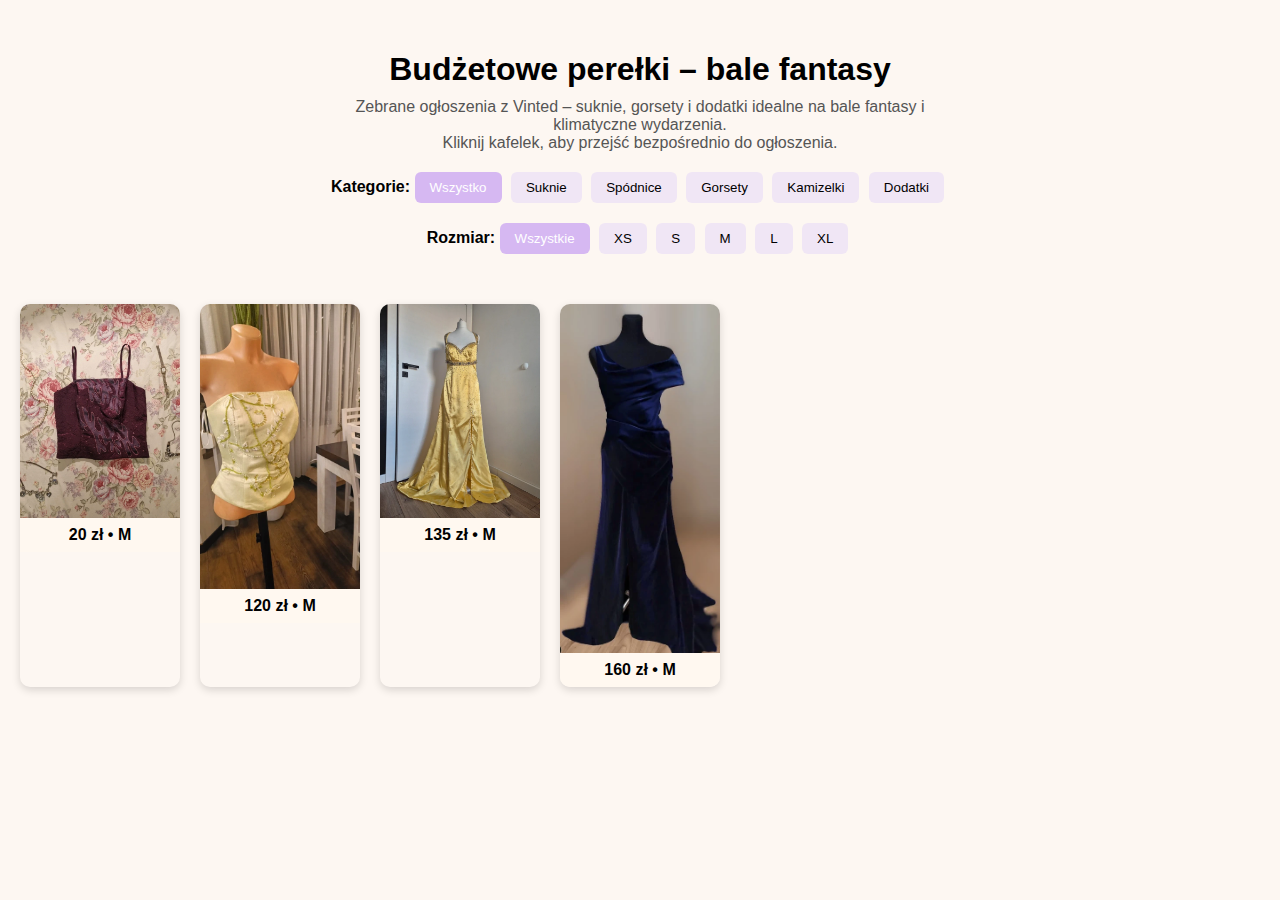
<file: budzetowe-perelki/index.html>
<!DOCTYPE html>
<html lang="pl">
<head>
  <meta charset="UTF-8">
  <title>Budżetowe perełki – bale fantasy</title>
  <link rel="stylesheet" href="style.css">
</head>
<body>

<header>
  <h1>Budżetowe perełki – bale fantasy</h1>
  <p>
    Zebrane ogłoszenia z Vinted – suknie, gorsety i dodatki idealne
    na bale fantasy i klimatyczne wydarzenia.<br>
    Kliknij kafelek, aby przejść bezpośrednio do ogłoszenia.
  </p>

  <div class="filters">
    <strong>Kategorie:</strong>
    <button data-filter="all" class="active">Wszystko</button>
    <button data-filter="suknie">Suknie</button>
    <button data-filter="spodnice">Spódnice</button>
    <button data-filter="gorsety">Gorsety</button>
    <button data-filter="kamizelki">Kamizelki</button>
    <button data-filter="dodatki">Dodatki</button>
  </div>

  <div class="filters">
    <strong>Rozmiar:</strong>
    <button data-size="all" class="active-size">Wszystkie</button>
    <button data-size="XS">XS</button>
    <button data-size="S">S</button>
    <button data-size="M">M</button>
    <button data-size="L">L</button>
    <button data-size="XL">XL</button>
  </div>
</header>

<main class="grid">
  <a class="card gorsety" href="https://www.vinted.pl/items/8003177358-vintage-uroczy-top-gorsetowy" target="_blank" data-size="M">
    <img src="img/gorset1.webp" alt="Gorset 1">
    <div class="price">20 zł • M</div>
  </a>

 <a class="card gorsety" href="https://www.vinted.pl/items/8009955496-gorset-damski-rozmiar-m-stan-bardzo-dobry" target="_blank" data-size="M">
    <img src="img/gorset2.webp" alt="Gorset 1">
    <div class="price">120 zł • M</div>
  </a>

  <a class="card suknie" href="https://www.vinted.pl/items/8003333456-sukienka-maxi-z-trenem-satynowa-vintage-y2k-zdobiona-koraliki-rozmiar-m" target="_blank" data-size="M">
    <img src="img/suknia1.webp" alt="Suknia 1">
    <div class="price">135 zł • M</div>
  </a>

  <a class="card suknie" href="https://www.vinted.pl/items/7999723198-aksamitna-sukienka-maxi-premium-w-kolorze-granatowym" target="_blank" data-size="M">
    <img src="img/suknia2.webp" alt="Suknia 1">
    <div class="price">160 zł • M</div>
  </a>


</main>

<script src="script.js"></script>
</body>
</html>
</file>
<file: style.css>
body {
  font-family: Arial, sans-serif;
  background-color: #fdf7f2;
  margin: 0;
  padding: 0 20px;
}

header {
  text-align: center;
  padding: 30px 0;
}

header h1 {
  margin-bottom: 10px;
}

header p {
  max-width: 600px;
  margin: 0 auto 20px;
  color: #555;
}

.filters {
  margin-bottom: 15px;
}

.filters button {
  background-color: #f0e6f5;
  border: none;
  padding: 8px 15px;
  margin: 0 5px 5px 0;
  cursor: pointer;
  border-radius: 6px;
  transition: background 0.2s;
}

.filters button.active,
.filters button.active-size,
.filters button:hover {
  background-color: #d6b8f2;
  color: white;
}

.grid {
  display: grid;
  grid-template-columns: repeat(auto-fill, minmax(150px, 1fr));
  gap: 20px;
  margin-bottom: 50px;
}

.card {
  display: block;
  text-decoration: none;
  color: black;
  border-radius: 10px;
  overflow: hidden;
  box-shadow: 0 3px 8px rgba(0,0,0,0.15);
  transition: transform 0.2s;
}

.card:hover {
  transform: scale(1.03);
}

.card img {
  width: 100%;
  display: block;
}

.price {
  padding: 8px;
  background-color: #fff8f0;
  text-align: center;
  font-weight: bold;
}
</file>
<file: budzetowe-perelki/style.css>
body {
  font-family: Arial, sans-serif;
  background-color: #fdf7f2;
  margin: 0;
  padding: 0 20px;
}

header {
  text-align: center;
  padding: 30px 0;
}

header h1 {
  margin-bottom: 10px;
}

header p {
  max-width: 600px;
  margin: 0 auto 20px;
  color: #555;
}

.filters {
  margin-bottom: 15px;
}

.filters button {
  background-color: #f0e6f5;
  border: none;
  padding: 8px 15px;
  margin: 0 5px 5px 0;
  cursor: pointer;
  border-radius: 6px;
  transition: background 0.2s;
}

.filters button.active,
.filters button.active-size,
.filters button:hover {
  background-color: #d6b8f2;
  color: white;
}

.grid {
  display: grid;
  grid-template-columns: repeat(auto-fill, minmax(150px, 1fr));
  gap: 20px;
  margin-bottom: 50px;
}

.card {
  display: block;
  text-decoration: none;
  color: black;
  border-radius: 10px;
  overflow: hidden;
  box-shadow: 0 3px 8px rgba(0,0,0,0.15);
  transition: transform 0.2s;
}

.card:hover {
  transform: scale(1.03);
}

.card img {
  width: 100%;
  display: block;
}

.price {
  padding: 8px;
  background-color: #fff8f0;
  text-align: center;
  font-weight: bold;
}
</file>
